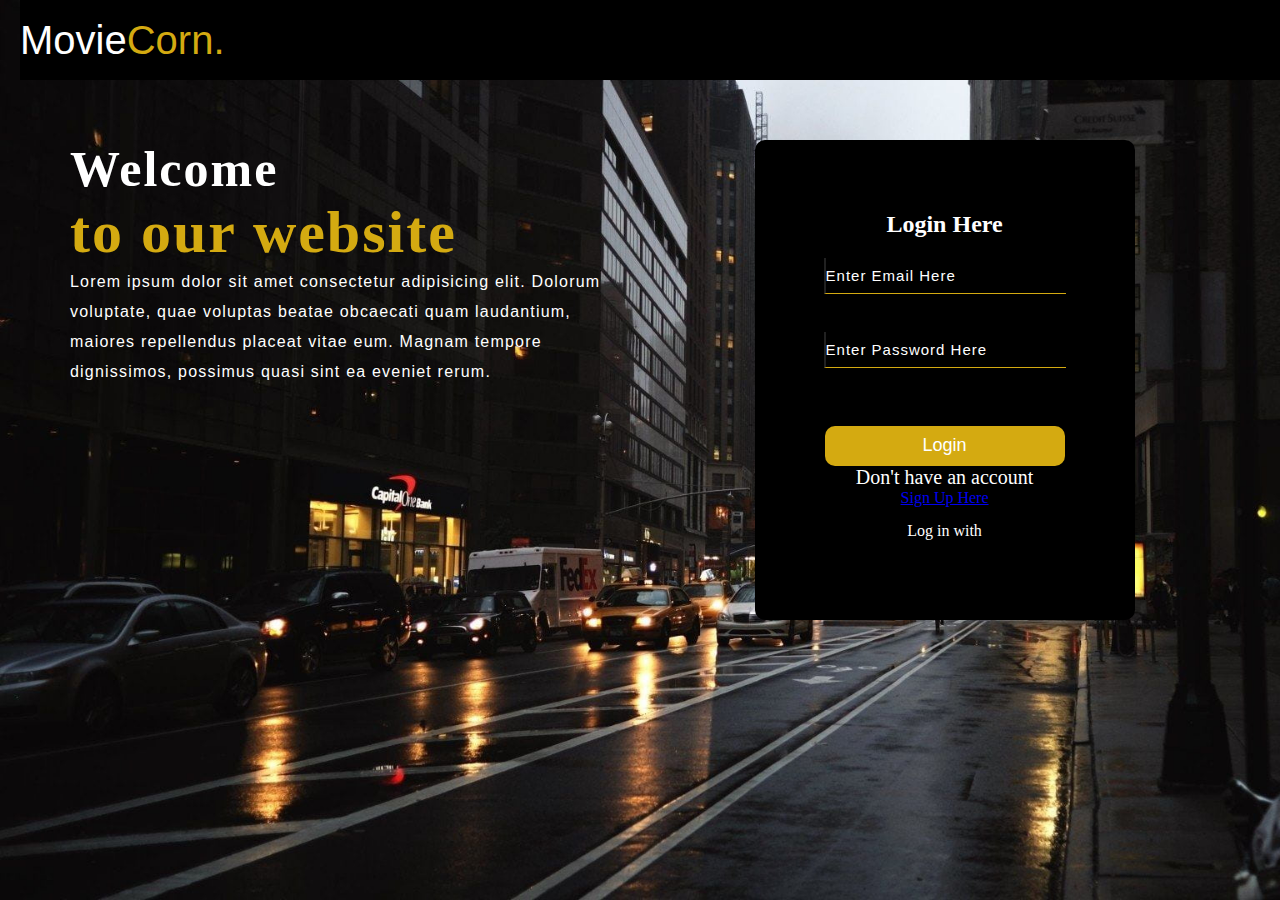
<file: index.html>
<!DOCTYPE html>
<html lang="en">
<head>
    <meta charset="UTF-8">
    <meta name="viewport" content="width=device-width, initial-scale=1.0">
    <link rel="stylesheet" href="index.css">
    <title>single page</title>
</head>
<body class="main">
    <header class="head">
        <div class="icon">
            <h2 class="logo">Movie<span>Corn.</span></h2> 
        </div>
    </header>   

    <div class="content">
        <div class="div1">
            <h1>Welcome <br><span>to our website</span><br></h1>
            <p class="par">Lorem ipsum dolor sit amet consectetur adipisicing elit. Dolorum voluptate, quae voluptas beatae obcaecati quam laudantium, maiores repellendus placeat vitae eum. Magnam tempore dignissimos, possimus quasi sint ea eveniet rerum.</p>
        </div>
        <div class="form">
            <div class="f1">
                <h2>Login Here</h2>
                <input type="email" name="email" placeholder="Enter Email Here"><br>
                <input type="Password" name="" placeholder="Enter Password Here"><br>
                <a href="./home.html"><button class="btn">Login</button><br></a>

                <p class="account">Don't have an account<br></p>
                <a class="last" href="#">Sign Up Here</a></p>
                <p class="liw">Log in with</p>
            </div>
        </div>
    </div>
   


</body>
</html>
</file>
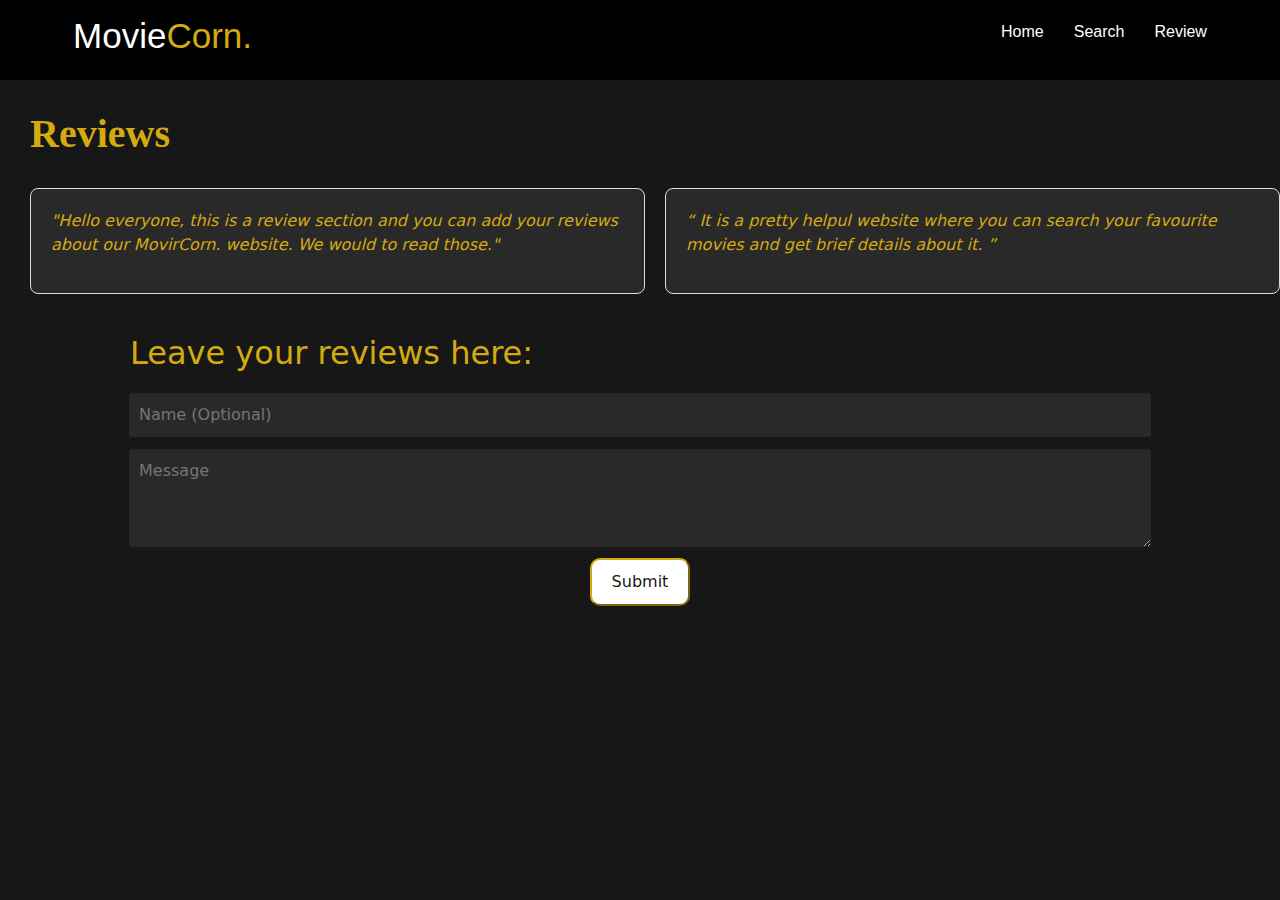
<file: feedback.html>
<!DOCTYPE html>
<html lang="en">
<head>
    <title>Feedback Form</title>
    <link rel="stylesheet" href="feedback.css">
    <script src="feedback.js" defer></script>
    <link href="https://cdn.jsdelivr.net/npm/bootstrap@5.3.3/dist/css/bootstrap.min.css" rel="stylesheet" integrity="sha384-QWTKZyjpPEjISv5WaRU9OFeRpok6YctnYmDr5pNlyT2bRjXh0JMhjY6hW+ALEwIH" crossorigin="anonymous">
    <script src="https://cdn.jsdelivr.net/npm/bootstrap@5.3.3/dist/js/bootstrap.bundle.min.js" integrity="sha384-YvpcrYf0tY3lHB60NNkmXc5s9fDVZLESaAA55NDzOxhy9GkcIdslK1eN7N6jIeHz" crossorigin="anonymous"></script>
</head>
<body class="body-main main">
    <header class="head">
        <div class="icon">
            <h2 class="logo">Movie<span>Corn.</span></h2> 
        </div>
        <div class="navbar-items">
            <ul>
                <li><a href="./home.html">Home</a></li>
                <li><a href="./search.html">Search</a></li>
                <li><a href="./feedback.html">Review</a></li>  
            </ul>
        </div>
    </header>
    <div class="container-fluid"></div>
        <h1 class="recommendation-heading">Reviews</h1>
        <div class="recommendations">
            <div class="recommendation">
                <p>
                    "Hello everyone, this is a review section and you can add your reviews about our MovirCorn. website. We would to read those."
                </p>
            </div>
            <div class="recommendation">
                <p>
                    “ It is a pretty helpul website where you can search your favourite movies and get brief details about it. ”
                </p>
            </div>
        </div>
        <div class="leave-recommendation">
            <h2>Leave your reviews here:</h2>
            <form id="recommendationForm">
                <input type="text" id="name" placeholder="Name (Optional)">
                <textarea id="message" placeholder="Message"></textarea>
                <!-- Button trigger modal -->
                <button class="button" type="submit" class="btn btn-primary" data-bs-toggle="modal" data-bs-target="#staticBackdrop">
                    Submit
                </button>

                <!-- Modal -->
                <div class="modal fade" id="staticBackdrop" data-bs-backdrop="static" data-bs-keyboard="false"
                    tabindex="-1" aria-labelledby="staticBackdropLabel" aria-hidden="true">
                    <div class="modal-dialog">
                        <div class="modal-content">
                            <div class="modal-header">
                                <h1 class="modal-title fs-5" id="staticBackdropLabel" >Thank You</h1>
                                <button type="button" class="btn-close" data-bs-dismiss="modal"
                                    aria-label="Close"></button>
                            </div>
                            <div class="modal-body">
                                Your review is added.
                            </div>
                            <div class="modal-footer">
                                <button type="button" class="btn btn-secondary" data-bs-dismiss="modal" style="background-color: yellow;">Close</button>
                            </div>
                        </div>
                    </div>
                </div>
            </form>
        </div>
    </div>
</body>
</html>
</file>
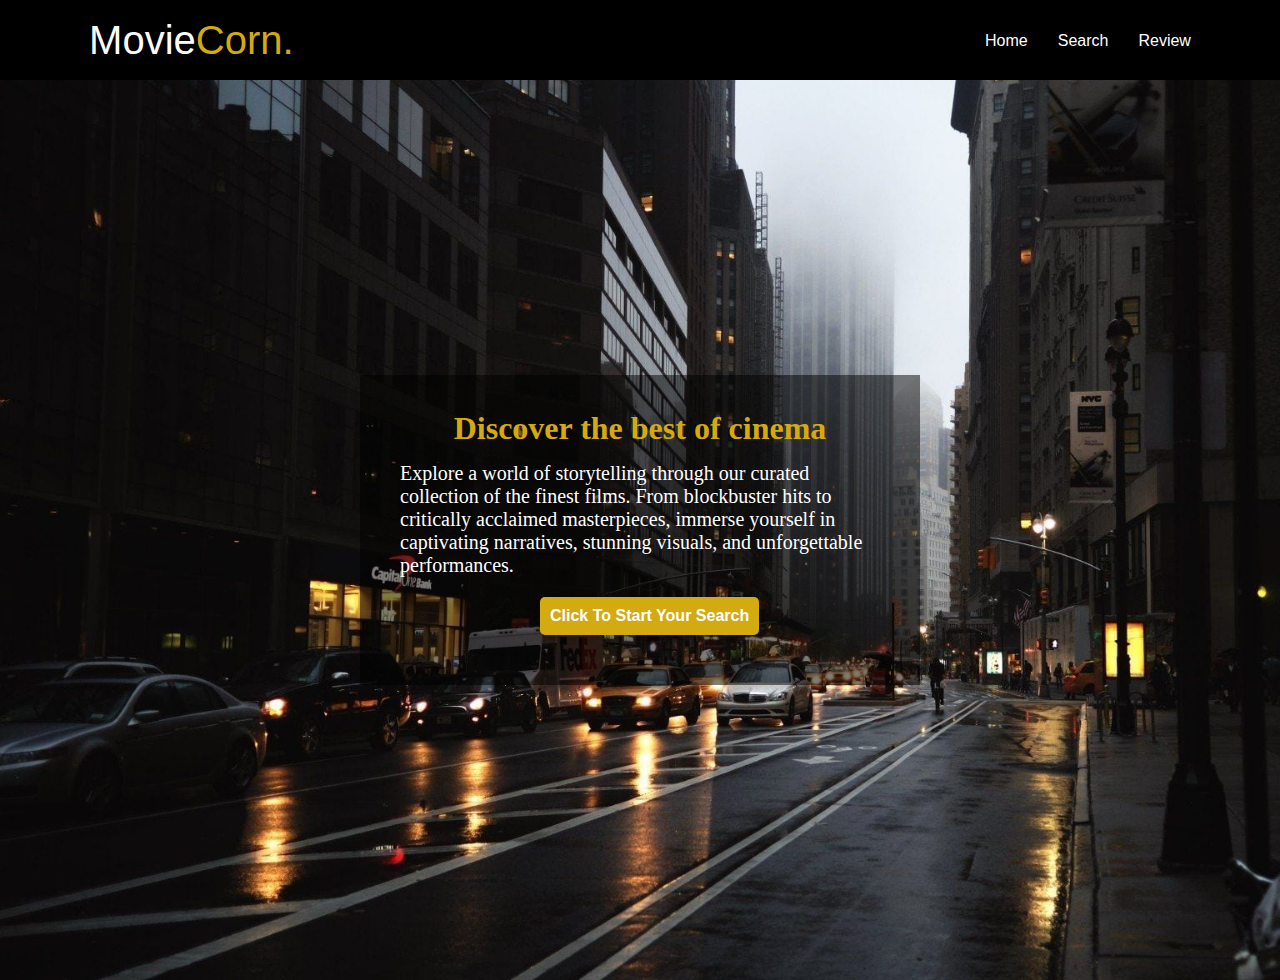
<file: home.html>
<!DOCTYPE html>
<html lang="en">
<head>
    <meta charset="UTF-8">
    <meta name="viewport" content="width=device-width, initial-scale=1.0">
    <title>Home Page</title>
    <link rel = "stylesheet" href = "home.css">
</head>
<body>
    <header class="head">
        <div class="icon">
            <h2 class="logo">Movie<span>Corn.</span></h2> 
        </div>
        <div class="navbar-items">
            <ul>
                <li><a href="home.html" style="color: white; text-decoration: none;">Home</a></li>
                <li><a href="./search.html" style="color: white; text-decoration: none;">Search</a></li>
                <li><a href="feedback.html" style="color: white; text-decoration: none;">Review</a></li>  
            </ul>
        </div>
    </header>
    <div class="home-page-bg">
        <div class="main-box">
            <h1>Discover the best of cinema</h1>
            <p>Explore a world of storytelling through our curated collection of the finest films. From blockbuster hits to critically acclaimed masterpieces, immerse yourself in captivating narratives, stunning visuals, and unforgettable performances.</p>
            <button><a href="./search.html" style="color: white; text-decoration: none;">Click To Start Your Search</a></button>
        </div>
    </div>
</body>
</html>
</file>
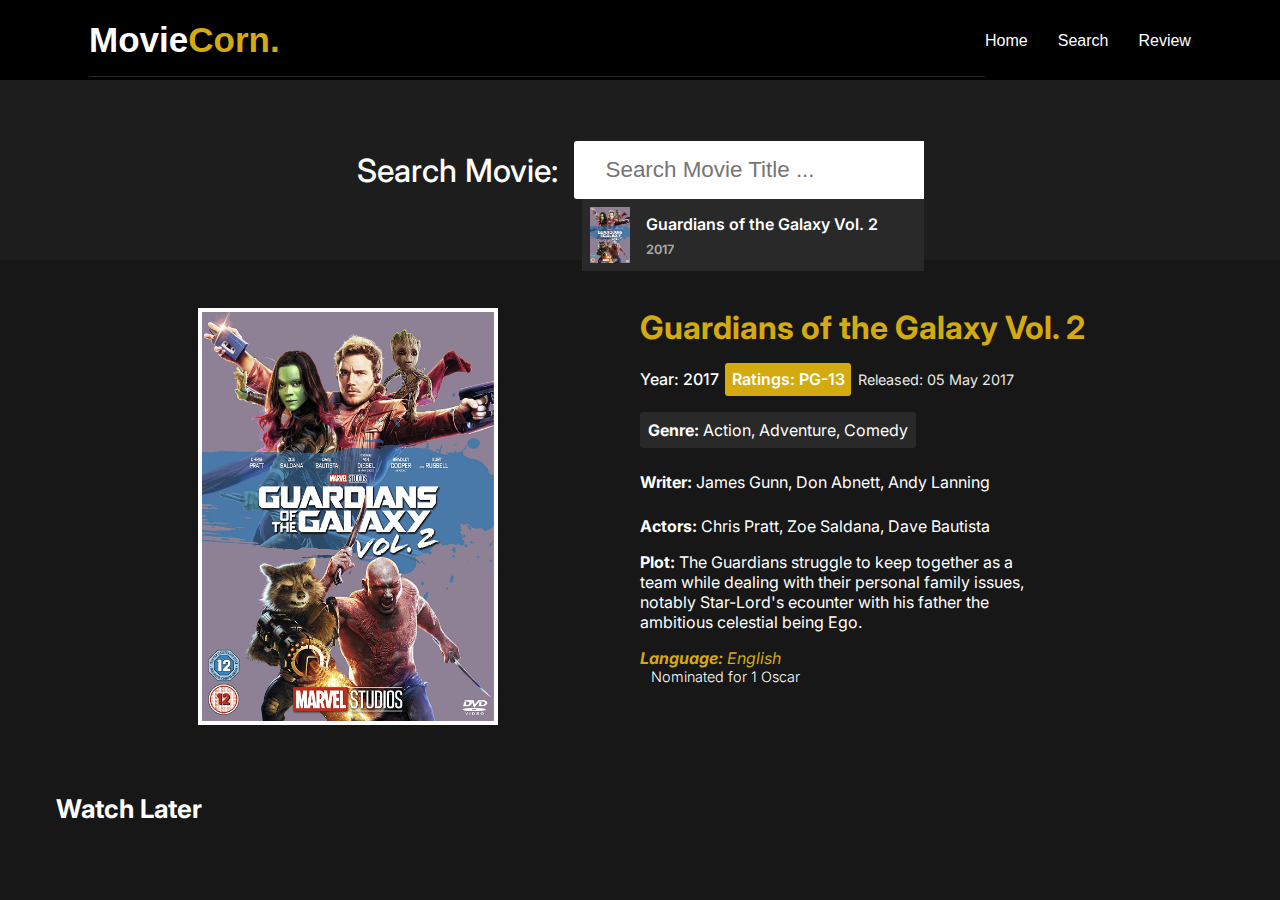
<file: search.html>
<!DOCTYPE html>
<html lang="en">
<head>
    <meta charset="UTF-8">
    <meta http-equiv="X-UA-Compatible" content="IE=edge">
    <meta name="viewport" content="width=device-width, initial-scale=1.0">
    <title>Movie Search Website</title>
    <link rel="stylesheet" href="https://cdnjs.cloudflare.com/ajax/libs/font-awesome/6.0.0-beta3/css/all.min.css" integrity="sha512-Fo3rlrZj/k7ujTnHg4CGR2D7kSs0v4LLanw2qksYuRlEzO+tcaEPQogQ0KaoGN26/zrn20ImR1DfuLWnOo7aBA==" crossorigin="anonymous" referrerpolicy="no-referrer" />
    <link rel = "stylesheet" href = "search.css">
</head>
<body>
    
    <div class = "wrapper">
        <header class="head">
            <div class="icon">
                <h2 class="logo">Movie<span>Corn.</span></h2> 
            </div>
            <div class="navbar-items">
                <ul>
                    <li><a href="./home.html">Home</a></li>
                    <li><a href="./search.html">Search</a></li>
                    <li><a href="./feedback.html">Review</a></li>  
                </ul>
            </div>
        </header>
        <div class = "search-container">
            <div class = "search-element">
                <h3>Search Movie:</h3>
                <input type = "text" class = "form-control" placeholder="Search Movie Title ..." id = "movie-search-box" onkeyup="findMovies()" onclick = "findMovies()">

                <div class = "search-list" id = "search-list">
                    <div class = "search-list-item">
                        <div class = "search-item-thumbnail">
                            <img src = "medium-cover.jpg">
                        </div>
                        <div class = "search-item-info">
                            <h3>Guardians of the Galaxy Vol. 2</h3>
                            <p>2017</p>
                        </div>
                    </div>
                </div>
            </div>
        </div>
        <!-- end of search container -->

        <!-- result container -->
        <div class = "container">
            <div class = "result-container">
                <div class = "result-grid" id = "result-grid">
                    <!-- movie information here -->
                    <div class = "movie-poster">
                        <img src = "medium-cover.jpg" alt = "movie poster">
                    </div>
                    <div class = "movie-info">
                        <h3 class = "movie-title">Guardians of the Galaxy Vol. 2</h3>
                        <ul class = "movie-misc-info">
                            <li class = "year">Year: 2017</li>
                            <li class = "rated">Ratings: PG-13</li>
                            <li class = "released">Released: 05 May 2017</li>
                        </ul>
                        <p class = "genre"><b>Genre:</b> Action, Adventure, Comedy</p>
                        <p class = "writer"><b>Writer:</b> James Gunn, Don Abnett, Andy Lanning</p>
                        <p class = "actors"><b>Actors: </b>Chris Pratt, Zoe Saldana, Dave Bautista</p>
                        <p class = "plot"><b>Plot:</b> The Guardians struggle to keep together as a team while dealing with their personal family issues, notably Star-Lord's ecounter with his father the ambitious celestial being Ego.</p>
                        <p class = "language"><b>Language:</b> English</p>
                        <p class = "awards"><b><i class = "fas fa-award"></i></b> Nominated for 1 Oscar</p>
                    </div>
                </div>
            </div>
            <div id="watch-later-list" class="watch-later-section">
                <h3>Watch Later</h3>
                <div id="watch-later-grid" class="grid-container"></div>
            </div>
    </div>

    <!-- movie app js -->
    <script src = "search.js"></script>
</body>
</html>
</file>
<file: index.css>
*{
    margin: 0px;
    padding: 0px;
}
:root{
    --md-dark-color: #1d1d1d;
    --dark-color: #171717;
    --light-dark-color: #292929;
    --yellow-color: #d4aa11;
}
.main{
    width:100VW ;
    height:100vh;
    background-image: url("pxfuel.jpg");
    background-size: cover;    
}
.head{
    height: 5rem;
    display: flex;
    justify-content: start;
    align-items: center;
    background:black ; 
    margin-left: 20px;   
}

.logo{
    color:#fff ;
    font-size:40px ;
    font-family: Arial, Helvetica, sans-serif;
    font-weight: 500;
}
.search{
    width: 50%;
    display: flex;
    justify-content:end;
    padding-right:5%;
}
.srch{
  font-family:'Times New Roman';
  width:200px ; 
  height:40px ; 
  background:rgba(192, 191, 191, 0.625);
  opacity: 0.8;
  border:1px solid var(--yellow-color);
  color:#fff ;
  border-right: none;
  font-size: 16px;
  float: left;
  border-bottom-left-radius: 5px;
  border-top-left-radius:5px ;
}

.btn{
 width:100% ;   
 height:40px ;
 background: var(--yellow-color);
 border:2px  solid var(--yellow-color);
 color: #fff;
 font-size:15px ;
 border-bottom-right-radius: 5px;
 border-top-left-radius:5px ;
}
.btn:focus{
    outline:none ;

}
.srch:focus{
    outline: none;
}

.content{
    
   height: auto; 
   margin: auto;
   color: #fff;
   display: flex;
}

.div1{
    width: 50%;
}



.content .par{
    padding-left:20px ;
    padding-bottom:25px ;
    font-family:Arial ;
    letter-spacing:1.2px ;
    line-height: 30px;
    /* border: 1px solid beige; */
}
.content h1{
    font-family:'Times New Roman';
    font-size:50px ;
    padding-left:20px ;
    margin-top:9% ;
    letter-spacing:2px ;
    /* border: 1px solid beige; */
}
.content .cn{
    width:160px ;
    height:40px ;
    background:var(--yellow-color);
    border:none ;
    margin-bottom:10px ;
    margin-left:20px ;
    border-radius:10px ;
    cursor:pointer ;
    transition:.4s ease ;
    /* border: 1px solid beige; */
}
.content .cn a{
    text-decoration: none;
    color: black;
    transition:.3s ease;
}
.cn:hover{
    background-color: #fff;
}
.content span{
    color: var(--yellow-color);
    font-size:60px ;
}
.form{
    width:60%; 
    height: 600px;    
    display: flex;
    justify-content: center;
    align-items: center;     
}

.f1{
    background-color: black;
    /* opacity: 0.5; */
    border-radius:10px ;
    padding: 40px;
    height:400px; 
    width:300px ;
    display: flex;
    flex-direction: column;
    justify-content: center;
    align-items: center;
    
    
}

.form input{
    width:240px ;
    height:35px ;
    background:transparent ;
    border-bottom:1px solid var(--yellow-color) ;
    border-top:none ;
    border-right:none ;
    color: #fff;
    font-size:15px ;
    letter-spacing:1px ;
    font-family:sans-serif ;
}
.form input:focus{
    outline:none ;
}
::placeholder{
  color: #fff;
  font-family:Arial ;
} 

.btn{
    width: 240px;
    height:40px ;
    background: var(--yellow-color);
    border:none ;
    margin-top:40px ;
    font-size:18px ;
    border-radius:10px ;
    cursor: pointer;
    color: #fff;
}
.btn:hover{
    background: #fff;
    color: var(--yellow-color);
}

.btn a{
   text-decoration: none; 
   color: black;
   font-weight:bold ;
}
.form.link{
   font-family: Arial, Helvetica, sans-serif; 
   font-size:17px ;
   padding-top:20px ;
   text-align: center;
}
.form.link a{
    /* text-decoration:none ; */
    color: var(--yellow-color);
}
.liw{
   padding-top: 15px; 
   padding-bottom:10px ;
   text-align: center;
}
.div1{
    padding-left: 50px;
    margin-top: 10px;
    
}


ul li a:hover{
    color: var(--yellow-color);
}
.form .f1 input{
    margin-top: 20px;
}
.last{
    justify-content: center;
    display: flex;
}
.icon h2 span{
    color: var(--yellow-color);
}
.account{
    display: flex;
    justify-content: center;
    font-size:20px ;
}
</file>
<file: feedback.css>
.head{
    height: 5rem;
    display: flex;
    justify-content: center;
    align-items: center;
    background:black ;    
}
.icon{
    width: 70%;       
}
.icon .logo span{
    color: var(--yellow-color);
}
.logo{
    color:#fff ;
    font-size:35px ;
    font-family: Arial, Helvetica, sans-serif;
}

.navbar-items ul{
    display: flex;
    align-items: end;
    list-style: none;
    justify-content:end ;
    gap: 30px;
}
.navbar-items a{
    text-decoration:none ;  
    color:#fff ;
    font-family:arial ;
    font-weight:20px ;
    transition:0.4s ease-in-out ;  
}
.navbar-items a:hover{
    text-decoration: underline;
    text-underline-offset: 5px;
    color: var(--yellow-color);
}

:root{
    --md-dark-color: #1d1d1d;
    --dark-color: #171717;
    --light-dark-color: #292929;
    --yellow-color: #d4aa11;
}
.body-main{
    background-color: #171717;
}
.recommendation-heading{
    color: var(--yellow-color);
    margin: 30px;
    font-family: 'Times New Roman', Times, serif;
    font-weight: 550;
}

.recommendations {
    display: flex;
    justify-content: space-between;
    flex-wrap: wrap;
    margin-left: 30px;
    gap: 20px;
    margin-bottom: 40px;
}

.recommendation {
    flex: 1;
    padding: 20px;
    border: 1px solid #ddd;
    border-radius: 8px;
    background-color: var(--light-dark-color);
}

.recommendation p {
    font-style: italic;
    color: var(--yellow-color);
}

.leave-recommendation {
    text-align: center;
}

.leave-recommendation h2 {
    margin-bottom: 20px;
    text-align: start;
    margin-left: 130px;
    color: var(--yellow-color);
}

form {
    display: flex;
    flex-direction: column;
    align-items: center;
}

input[type="text"],
textarea {
    width: 80%;
    padding: 10px;
    margin-bottom: 10px;
    border: 1px solid var(--dark-color);
    border-radius: 4px;
    background-color: var(--light-dark-color);
    color: whitesmoke;
}

textarea {
    height: 100px;
    resize: none;
}

.button {
    padding: 10px 20px;
    background-color: white;
    color: var(--dark-color);
    border-color: var(--yellow-color);
    border-radius: 10px;
    cursor: pointer;
    margin: 10px;
}

button:hover {
    background-color: #6a1b9a;
    color: white;
}
.remove-btn {
    background-color: #f1c40f;
    color: #fff;
    border: none;
    padding: 8px 12px;
    border-radius: 5px;
    cursor: pointer;
    font-size: 14px;
    transition: background-color 0.3s ease;
    margin-top: 10px; 
}

.remove-btn:hover {
    background-color: #d4ac0d; 
}

.remove-btn:focus {
    outline: none; 
    box-shadow: 0 0 5px #f1c40f; 
}
</file>
<file: home.css>
@import url('https://fonts.googleapis.com/css2?family=Inter:wght@300;400;500;600;700;800&display=swap');

*{
    margin: 0px;
    padding: 0px;
}

:root{
    --md-dark-color: #1d1d1d;
    --dark-color: #171717;
    --light-dark-color: #292929;
    --yellow-color: #d4aa11;
}

.head{
    height: 5rem;
    display: flex;
    justify-content: center;
    align-items: center;
    background:black ;    
}
.icon{
    width: 70%;       
}
.icon .logo span{
    color: var(--yellow-color);
}
.logo{
    color:#fff ;
    font-size:40px ;
    font-weight: 500;
    font-family: Arial, Helvetica, sans-serif;
}

.navbar-items ul{
    display: flex;
    align-items: end;
    list-style: none;
    justify-content:end ;
    gap: 30px;
}
.navbar-items a{
    text-decoration:none ;  
    color:#fff ;
    font-family:arial ;
    font-weight:20px ;
    transition:0.4s ease-in-out ;  
}
.navbar-items a:hover{
    text-decoration: underline;
    color: var(--yellow-color);
    text-underline-offset: 5px;
}

body{
    font-family: 'Inter', sans-serif;
}
.home-page-bg{
    background-image: url("pxfuel.jpg");
    height: 100vh;
    width: 100vw;
    background-size: cover;
    display: flex;
    justify-content: center;
    align-items: center;
}
.main-box{
    height: 250px;
    width: 500px;
    padding: 30px;
    color: #fff;
    background-color: rgba(0,0,0,0.5);
}
.main-box h1{
    color: var(--yellow-color);
    font-family: 'Times New Roman', Times, serif;
    padding: 5px;
    text-align: center;
}
.main-box p{
    font-family: 'Times New Roman', Times, serif;
    padding: 10px;
    font-size: 20px;
}
.main-box button{
    padding: 10px 10px;
    background-color: var(--yellow-color);
    color: white;
    border: none;
    border-radius: 5px;
    font-size: 16px;
    font-weight: bold;
    cursor: pointer;
    transition: background-color 0.3s ease, transform 0.2s ease;
    box-shadow: 0 4px 6px rgba(0, 0, 0, 0.1);
    margin-left: 150px;
    margin-top: 10px;
    
}
.main-box button:hover {
    background-color: #e68900;
    transform: scale(1.05);
}
</file>
<file: search.css>
@import url('https://fonts.googleapis.com/css2?family=Inter:wght@300;400;500;600;700;800&display=swap');

:root{
    --md-dark-color: #1d1d1d;
    --dark-color: #171717;
    --light-dark-color: #292929;
    --yellow-color: #d4aa11;
}
*{
    padding: 0;
    margin: 0;
    -webkit-box-sizing: border-box;
            box-sizing: border-box;
}
.head{
    height: 5rem;
    display: flex;
    justify-content: center;
    align-items: center;
    background:black ;    
}
.icon{
    width: 70%;       
}
.icon .logo span{
    color: var(--yellow-color);
}
.logo{
    color:#fff ;
    font-size:35px ;
    font-family: Arial, Helvetica, sans-serif;
}

.navbar-items ul{
    display: flex;
    align-items: end;
    list-style: none;
    justify-content:end ;
    gap: 30px;
}
.navbar-items a{
    text-decoration:none ;  
    color:#fff ;
    font-family:arial ;
    font-weight:20px ;
    transition:0.4s ease-in-out ;  
}
.navbar-items a:hover{
    text-decoration: underline;
    text-underline-offset: 5px;
    color: var(--yellow-color);
}

body{
    font-family: 'Inter', sans-serif;
}
a{
    text-decoration: none;
}
img{
    width: 100%;
    display: block;
}
.wrapper{
    min-height: 100vh;
    background-color: var(--dark-color);
}
.wrapper .container{
    max-width: 1200px;
    margin: 0 auto;
    padding: 0 1rem;
}
.search-container{
    background-color: var(--md-dark-color);
    height: 180px;
    display: -webkit-box;
    display: -ms-flexbox;
    display: flex;
    -webkit-box-align: center;
        -ms-flex-align: center;
            align-items: center;
    -webkit-box-pack: center;
        -ms-flex-pack: center;
            justify-content: center;
}
.logo{
    padding: 1rem 0;
    border-bottom: 1px solid var(--light-dark-color);
}
.logo p{
    font-size: 2rem;
    color: #fff;
    font-weight: bold;
}
.logo p span{
    color: var(--yellow-color);
}
.search-element{
    display: -webkit-box;
    display: -ms-flexbox;
    display: flex;
    -webkit-box-align: stretch;
        -ms-flex-align: stretch;
            align-items: stretch;
    -webkit-box-pack: center;
        -ms-flex-pack: center;
            justify-content: center;
    -webkit-box-orient: vertical;
    -webkit-box-direction: normal;
        -ms-flex-direction: column;
            flex-direction: column;
    position: relative;
}
.search-element h3{
    -ms-flex-item-align: center;
        align-self: center;
    margin-right: 1rem;
    font-size: 2rem;
    color: #fff;
    font-weight: 500;
    margin-bottom: 1.5rem;
}
.search-element .form-control{
    padding: 1rem 2rem;
    font-size: 1.4rem;
    border: none;
    border-top-left-radius: 3px;
    border-bottom-left-radius: 3px;
    outline: none;
    color: var(--light-dark-color);
    width: 350px;
}
.search-list{
    position: absolute;
    right: 0;
    top: 100%;
    max-height: 500px;
    overflow-y: scroll;
    z-index: 10;
}
.search-list .search-list-item{
    background-color: var(--light-dark-color);
    padding: 0.5rem;
    border-bottom: 1px solid var(--dark-color);
    width: calc(350px - 8px);
    color: #fff;
    cursor: pointer;
    -webkit-transition: background-color 200ms ease;
    -o-transition: background-color 200ms ease;
    transition: background-color 200ms ease;
}
.search-list .search-list-item:Hover{
    background-color: #1f1f1f;
}
.search-list-item{
    display: -webkit-box;
    display: -ms-flexbox;
    display: flex;
    -webkit-box-align: center;
        -ms-flex-align: center;
            align-items: center;
}
.search-item-thumbnail img{
    width: 40px;
    margin-right: 1rem;
}
.search-item-info h3{
    font-weight: 600;
    font-size: 1rem;
}
.search-item-info p{
    font-size: 0.8rem;
    margin-top: 0.5rem;
    font-weight: 600;
    opacity: 0.6;
}

/* thumbnail */
.search-list::-webkit-scrollbar{
    width: 8px;
}
.search-list::-webkit-scrollbar-track{
    -webkit-box-shadow: inset 0 0 6px rgba(0, 0, 0, 0.3);
            box-shadow: inset 0 0 6px rgba(0, 0, 0, 0.3);
}
.search-list::-webkit-scrollbar-thumb{
    background-color: var(--yellow-color);
    outline: none;
    border-radius: 10px;
}

/* js related class */
.hide-search-list{
    display: none;
}

/* movie result */
.result-container{
    padding: 3rem 0;
}
.movie-poster img{
    max-width: 300px;
    margin: 0 auto;
    border: 4px solid #fff;
}
.movie-info{
    text-align: center;
    color: #fff;
    padding-top: 3rem;
}

/* movie info stylings */
.movie-title{
    font-size: 2rem;
    color: var(--yellow-color);
}
.movie-misc-info{
    list-style-type: none;
    display: -webkit-box;
    display: -ms-flexbox;
    display: flex;
    -webkit-box-align: center;
        -ms-flex-align: center;
            align-items: center;
    -webkit-box-pack: center;
        -ms-flex-pack: center;
            justify-content: center;
    padding: 1rem;
}
.movie-info .year{
    font-weight: 500;
}
.movie-info .rated{
    background-color: var(--yellow-color);
    padding: 0.4rem;
    margin: 0 0.4rem;
    border-radius: 3px;
    font-weight: 600;
}
.movie-info .released{
    font-size: 0.9rem;
    opacity: 0.9;
}
.movie-info .writer{
    padding: 0.5rem;
    margin: 1rem 0;
}
.movie-info .genre{
    background-color: var(--light-dark-color);
    display: inline-block;
    padding: 0.5rem;
    border-radius: 3px;
}
.movie-info .plot{
    max-width: 400px;
    margin: 1rem auto;
}
.movie-info .language{
    color: var(--yellow-color);
    font-style: italic;
}
.movie-info .awards{
    font-weight: 300;
    font-size: 0.9rem;
}
.movie-info .awards i{
    color: var(--yellow-color);
    margin: 1rem 0.7rem 0 0;
}

@media(max-width: 450px){
    .logo p{
        font-size: 1.4rem;
    }
    .search-element .form-control{
        width: 90%;
        margin: 0 auto;
        padding: 0.5rem 1rem;
    }
    .search-element h3{
        font-size: 1.4rem;
    }
    .search-list{
        width: 90%;
        right: 50%;
        -webkit-transform: translateX(50%);
            -ms-transform: translateX(50%);
                transform: translateX(50%);
    }
    .search-list .search-list-item{
        width: 100%;
    }
    .movie-misc-info{
        -webkit-box-orient: vertical;
        -webkit-box-direction: normal;
            -ms-flex-direction: column;
                flex-direction: column;
    }
    .movie-misc-info li:nth-child(2){
        margin: 0.8rem 0;
    }
}

@media(min-width: 800px){
    .search-element{
        -webkit-box-orient: horizontal;
        -webkit-box-direction: normal;
            -ms-flex-direction: row;
                flex-direction: row;
    }
    .search-element h3{
        margin-bottom: 0;
    }
    .result-grid{
        display: grid;
        grid-template-columns: repeat(2, 1fr);
    }
    .movie-info{
        text-align: left;
        padding-top: 0;
    }
    .movie-info .movie-misc-info{
        -webkit-box-pack: start;
            -ms-flex-pack: start;
                justify-content: flex-start;
        padding-left: 0;
    }
    .movie-info .plot{
        margin-left: 0;
    }
    .movie-info .writer{
        padding-left: 0;
        margin-left: 0;
    }
}

/* Watch Later Section */
.watch-later-section {
    margin-top: 20px;
    color: #fff;
    font-size: 22px;
}

#watch-later-grid {
    display: grid;
    grid-template-columns: repeat(auto-fill, minmax(150px, 1fr));
    gap: 10px;
    margin-top: 20px;
}

.watch-later-item {
    background-color: #f9f9f9;
    border-radius: 10px;
    padding: 10px;
    display: flex;
    flex-direction: column;
    align-items: center;
    justify-content: space-between;
    box-shadow: 0 4px 8px rgba(0, 0, 0, 0.1);
    color: var(--dark-color);
}

.watch-later-thumbnail img {
    width: 100%;
    height: auto;
    border-radius: 10px;
    margin-bottom: 10px;
}

.watch-later-info h4 {
    font-size: 16px;
    margin-bottom: 5px;
    text-align: center;
}

.watch-later-info p {
    font-size: 14px;
    color: #666;
    margin: 0;
    text-align: center;
}

.remove-btn {
    margin-top: 10px;
    padding: 5px 10px;
    border: none;
    border-radius: 5px;
    background-color: #ff6347;
    color: white;
    cursor: pointer;
}

.remove-btn:hover {
    background-color: #ff4500;
}

/* Watch Later Button */
#watch-later-btn {
    padding: 10px 20px;
    background-color: var(--yellow-color);
    color: white;
    border: none;
    border-radius: 5px;
    font-size: 16px;
    font-weight: bold;
    cursor: pointer;
    transition: background-color 0.3s ease, transform 0.2s ease;
    box-shadow: 0 4px 6px rgba(0, 0, 0, 0.1);
    margin-top: 20px;
}

#watch-later-btn:hover {
    background-color: #e68900;
    transform: scale(1.05);
}

#watch-later-btn:active {
    background-color: #cc7700;
    transform: scale(0.98);
}
</file>
